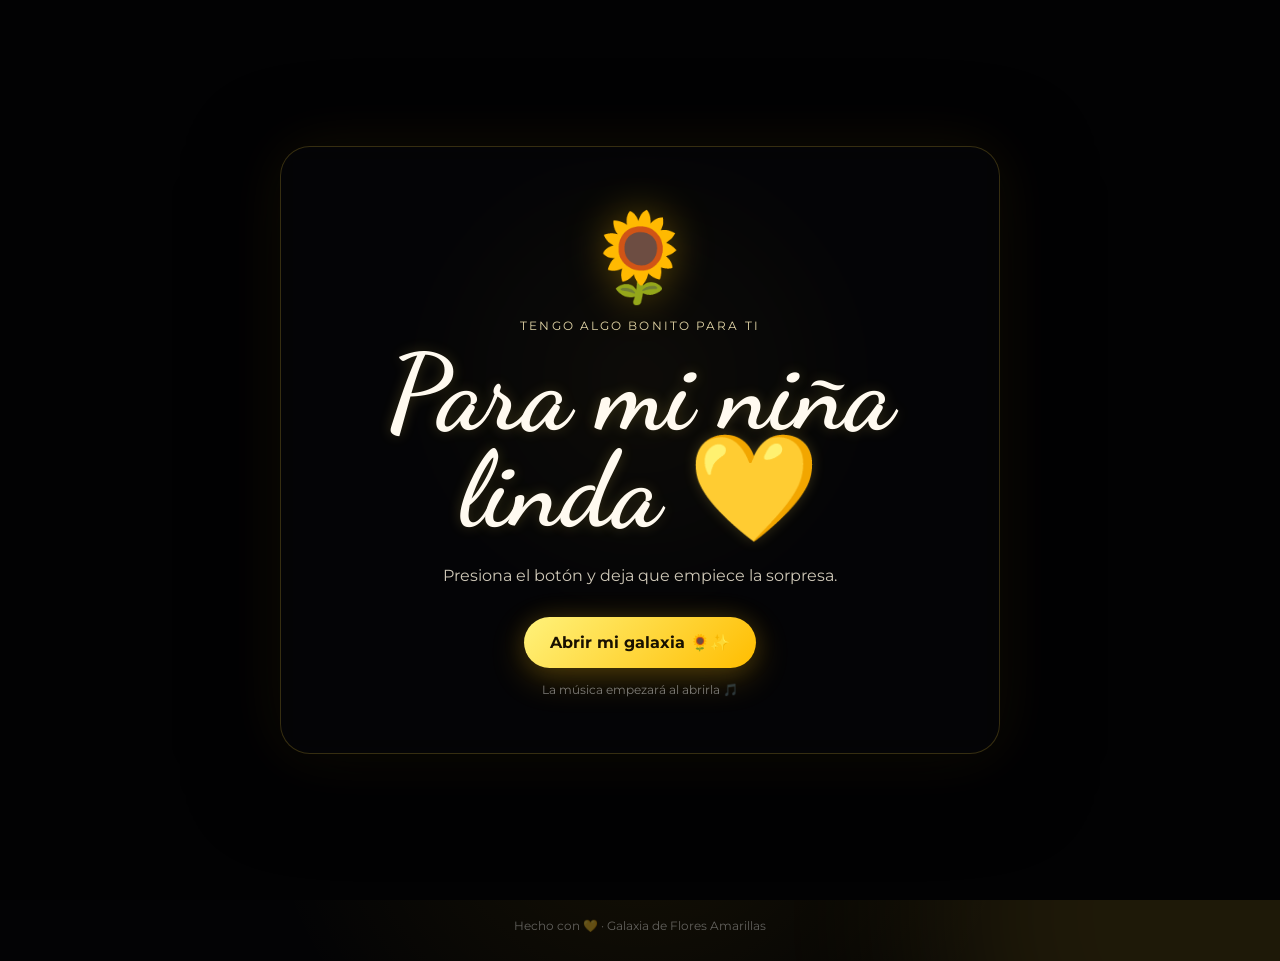
<file: index.html>
<!DOCTYPE html>
<html lang="es">
<head>
    <meta charset="UTF-8" />
    <meta name="viewport" content="width=device-width, initial-scale=1.0" />
    <meta name="theme-color" content="#050507" />
    <title>Galaxia de Flores Amarillas 🌻</title>
    <link rel="preconnect" href="https://fonts.googleapis.com">
    <link rel="preconnect" href="https://fonts.gstatic.com" crossorigin>
    <link href="https://fonts.googleapis.com/css2?family=Dancing+Script:wght@600;700&family=Montserrat:wght@400;500;600;700&display=swap" rel="stylesheet">
    <link rel="stylesheet" href="static/style.css" />
</head>
<body>
    <canvas id="stars"></canvas>
    <div class="nebula nebula-one"></div>
    <div class="nebula nebula-two"></div>

    
    <main class="scene">
        <section id="welcomeScreen" class="welcome-screen">
            <div class="welcome-card">
                <div class="welcome-flower">🌻</div>
                <p class="welcome-small">Tengo algo bonito para ti</p>
                <h1 class="welcome-title">Para mi niña linda 💛</h1>
                <p class="welcome-text">Presiona el botón y deja que empiece la sorpresa.</p>
                <button id="openSurprise" class="btn surprise-btn">Abrir mi galaxia 🌻✨</button>
                <p class="welcome-hint">La música empezará al abrirla 🎵</p>
            </div>
        </section>

        <section id="galaxyExperience" class="galaxy-experience" aria-hidden="true">
            <section class="hero galaxy-hero">
                <div class="date-pill">21 · SEPTIEMBRE</div>
                <p class="eyebrow">Una pequeña galaxia hecha especialmente para ti</p>
                <h1>Feliz Día de las<br><span>Flores Amarillas</span> 🌻</h1>
                <p class="subtitle">
                    Porque hay personas que llegan a nuestra vida y hacen que hasta el universo se vea un poquito más bonito. Esta galaxia es para ti 💛
                </p>
            </section>

            <section id="galaxy" class="galaxy active" aria-label="Galaxia de flores amarillas">
                <div class="center-world">
                    <div class="planet-glow"></div>
                    <div class="planet">
                        <div class="sunflower">
                            <div class="petals" aria-hidden="true">
                                <span style="--i:0"></span><span style="--i:1"></span><span style="--i:2"></span><span style="--i:3"></span>
                                <span style="--i:4"></span><span style="--i:5"></span><span style="--i:6"></span><span style="--i:7"></span>
                                <span style="--i:8"></span><span style="--i:9"></span><span style="--i:10"></span><span style="--i:11"></span>
                                <span style="--i:12"></span><span style="--i:13"></span><span style="--i:14"></span><span style="--i:15"></span>
                            </div>
                            <div class="flower-core"></div>
                        </div>
                        <div class="planet-label">Luz en mi vida</div>
                    </div>
                    <div class="orbit orbit-a"></div>
                    <div class="orbit orbit-b"></div>
                    <div class="orbit orbit-c"></div>
                </div>

                <button class="memory m1" data-message="Tu sonrisa tiene ese efecto extraño de convertir un día normal en uno especial.">
                    <span>🌻</span><small>Tu sonrisa</small>
                </button>
                <button class="memory m2" data-message="Que nunca te falten motivos para sonreír, sueños por cumplir y personas que te quieran bonito.">
                    <span>🌼</span><small>Un deseo</small>
                </button>
                <button class="memory m3" data-message="Eres de esas personas que hacen que todo se sienta un poco más cálido.">
                    <span>🌻</span><small>Pura alegría</small>
                </button>
                <button class="memory m4" data-message="Las flores amarillas duran unos días; los recuerdos bonitos pueden quedarse para siempre.">
                    <span>💛</span><small>Recuerdos</small>
                </button>
                <button class="memory m5" data-message="Hoy no te regalo solo flores: te regalo una galaxia completa para recordarte lo especial que eres.">
                    <span>✨</span><small>Para ti</small>
                </button>

                <div class="floating-word w1">eres luz</div>
                <div class="floating-word w2">brillas bonito</div>
                <div class="floating-word w3">mi niña linda</div>
                <div class="floating-word w4">pura alegría</div>
                <div class="floating-word w5">🌻 para ti 🌻</div>

                <p class="hint">Toca las flores y las estrellas para descubrir mensajes ✨</p>
            </section>
        </section>
    </main>


    <div id="messageModal" class="modal" role="dialog" aria-modal="true" aria-hidden="true">
        <div class="modal-card">
            <button id="closeModal" class="close" aria-label="Cerrar">×</button>
            <div class="mini-flower">🌻</div>
            <h2>Un mensaje para ti</h2>
            <p id="modalText"></p>
            <div class="signature">— para ti, con mucho cariño ✨</div>
        </div>
    </div>

    <div class="hidden-player" aria-hidden="true">
        <iframe id="floricientaFrame"
            title="Floricienta - Flores Amarillas"
            src=""
            allow="autoplay; encrypted-media"
            referrerpolicy="strict-origin-when-cross-origin"></iframe>
    </div>

    <footer>
        Hecho con 💛 · Galaxia de Flores Amarillas
    </footer>

    <script src="static/script.js"></script>
</body>
</html>
</file>
<file: static/style.css>
:root {
    --bg: #030305;
    --yellow: #ffd83d;
    --yellow-2: #ffb400;
    --cream: #fff4c4;
    --text: #fffaf0;
    --muted: #cfc8b8;
}

* { box-sizing: border-box; }
html { scroll-behavior: smooth; }
body {
    margin: 0;
    min-height: 100vh;
    background:
        radial-gradient(circle at 50% 80%, rgba(255, 197, 0, .08), transparent 38%),
        radial-gradient(circle at 20% 20%, rgba(90, 35, 150, .12), transparent 30%),
        var(--bg);
    color: var(--text);
    font-family: "Montserrat", sans-serif;
    overflow-x: hidden;
}

#stars {
    position: fixed;
    inset: 0;
    width: 100%;
    height: 100%;
    z-index: 0;
    pointer-events: none;
}

.nebula {
    position: fixed;
    width: 42vw;
    height: 42vw;
    min-width: 420px;
    min-height: 420px;
    border-radius: 50%;
    filter: blur(80px);
    opacity: .11;
    z-index: 0;
    pointer-events: none;
}
.nebula-one { background: #7a38ff; top: -18vw; left: -12vw; }
.nebula-two { background: #ffcf28; bottom: -22vw; right: -14vw; }

.scene {
    position: relative;
    z-index: 2;
    min-height: 100vh;
}

.hero {
    min-height: 100vh;
    display: grid;
    place-content: center;
    text-align: center;
    padding: 32px 20px;
    max-width: 950px;
    margin: 0 auto;
}

.date-pill {
    width: max-content;
    margin: 0 auto 18px;
    padding: 9px 16px;
    border: 1px solid rgba(255, 216, 61, .28);
    border-radius: 999px;
    color: var(--yellow);
    background: rgba(255, 216, 61, .06);
    letter-spacing: .16em;
    font-size: .72rem;
    font-weight: 700;
    box-shadow: 0 0 30px rgba(255, 191, 0, .08);
}

.eyebrow {
    color: #e4dcbf;
    text-transform: uppercase;
    letter-spacing: .24em;
    font-size: .72rem;
    margin: 0 0 12px;
}

h1 {
    margin: 0;
    font-family: "Dancing Script", cursive;
    font-size: clamp(3.4rem, 10vw, 7.4rem);
    line-height: .92;
    font-weight: 700;
    text-shadow: 0 0 14px rgba(255, 226, 90, .2);
}
h1 span {
    color: var(--yellow);
    text-shadow:
        0 0 10px rgba(255, 223, 81, .6),
        0 0 28px rgba(255, 181, 0, .32);
}

.subtitle {
    max-width: 720px;
    margin: 26px auto 0;
    color: var(--muted);
    font-size: clamp(.95rem, 2vw, 1.08rem);
    line-height: 1.8;
}

.actions {
    margin-top: 30px;
    display: flex;
    justify-content: center;
    gap: 12px;
    flex-wrap: wrap;
}

.btn {
    border: 0;
    border-radius: 999px;
    padding: 13px 20px;
    font: inherit;
    font-weight: 700;
    cursor: pointer;
    transition: transform .25s ease, box-shadow .25s ease, background .25s ease;
}
.btn:hover { transform: translateY(-2px) scale(1.02); }
.btn.primary {
    color: #1a1300;
    background: linear-gradient(135deg, #fff06a, #ffb800);
    box-shadow: 0 10px 30px rgba(255, 190, 0, .23);
}
.btn.ghost {
    color: #fff7d6;
    background: rgba(255,255,255,.05);
    border: 1px solid rgba(255,255,255,.12);
    backdrop-filter: blur(10px);
}

.galaxy {
    min-height: 100vh;
    position: relative;
    overflow: hidden;
    display: grid;
    place-items: center;
    isolation: isolate;
    padding: 24px;
}

.hidden {
    opacity: 0;
    transform: scale(.98);
    pointer-events: none;
}
.galaxy.active {
    opacity: 1;
    transform: none;
    pointer-events: auto;
    transition: opacity .9s ease, transform .9s ease;
}

.center-world {
    position: relative;
    width: min(70vw, 620px);
    aspect-ratio: 1 / 1;
    display: grid;
    place-items: center;
}

.planet-glow {
    position: absolute;
    width: 45%;
    height: 45%;
    border-radius: 50%;
    background: radial-gradient(circle, rgba(255,235,128,.45), rgba(255,186,0,.06) 55%, transparent 72%);
    filter: blur(20px);
    animation: pulse 3.2s ease-in-out infinite;
}

.planet {
    width: 190px;
    height: 190px;
    border-radius: 50%;
    display: grid;
    place-items: center;
    position: relative;
    z-index: 5;
    background:
        radial-gradient(circle at 35% 35%, #454545 0 5%, transparent 6%),
        radial-gradient(circle at 64% 63%, #343434 0 8%, transparent 9%),
        radial-gradient(circle at 40% 72%, #222 0 7%, transparent 8%),
        radial-gradient(circle at 50% 50%, #282828, #111 58%, #050505 78%);
    box-shadow:
        inset -28px -22px 45px #000,
        0 0 32px rgba(255, 220, 58, .28);
}
.planet::after {
    content: "";
    position: absolute;
    width: 320px;
    height: 66px;
    border: 10px solid rgba(255, 223, 57, .95);
    border-radius: 50%;
    transform: rotate(-6deg);
    box-shadow:
        0 0 12px #fff3a0,
        0 0 42px #ffc400,
        inset 0 0 18px rgba(255, 247, 180, .8);
    z-index: -1;
}

.planet-label {
    position: absolute;
    bottom: -45px;
    white-space: nowrap;
    font-family: "Dancing Script", cursive;
    font-size: 1.9rem;
    color: var(--cream);
    text-shadow: 0 0 10px #ffc800;
}

.sunflower {
    width: 98px;
    height: 98px;
    position: absolute;
    top: -18px;
    right: -4px;
    z-index: 7;
    animation: float 4s ease-in-out infinite;
}
.petals span {
    position: absolute;
    width: 20px;
    height: 46px;
    left: 39px;
    top: 2px;
    border-radius: 70% 70% 48% 48%;
    background: linear-gradient(#ffe97e, #f2ae00 72%);
    transform-origin: 10px 47px;
    transform: rotate(calc(var(--i) * 22.5deg));
    box-shadow: 0 0 10px rgba(255, 204, 0, .15);
}
.flower-core {
    position: absolute;
    width: 50px;
    height: 50px;
    border-radius: 50%;
    left: 24px;
    top: 24px;
    background:
        radial-gradient(circle at 35% 35%, #8d5b22 0 2px, transparent 3px),
        radial-gradient(circle at 70% 55%, #704015 0 2px, transparent 3px),
        radial-gradient(circle, #7b4a17, #3d2009 72%);
    box-shadow: inset 0 0 14px #2a1202;
}

.orbit {
    position: absolute;
    border: 1px solid rgba(255, 225, 86, .14);
    border-radius: 50%;
}
.orbit-a { width: 72%; height: 40%; transform: rotate(-8deg); }
.orbit-b { width: 92%; height: 58%; transform: rotate(13deg); }
.orbit-c { width: 116%; height: 76%; transform: rotate(-18deg); }

.memory {
    position: absolute;
    border: 1px solid rgba(255, 221, 74, .18);
    background: rgba(8, 8, 10, .4);
    backdrop-filter: blur(8px);
    color: white;
    border-radius: 18px;
    padding: 10px 12px;
    cursor: pointer;
    display: flex;
    align-items: center;
    gap: 8px;
    z-index: 8;
    box-shadow: 0 8px 35px rgba(0,0,0,.25);
    animation: float 5s ease-in-out infinite;
    transition: .25s ease;
}
.memory:hover {
    transform: scale(1.08);
    border-color: rgba(255, 221, 74, .55);
    box-shadow: 0 0 28px rgba(255, 200, 0, .18);
}
.memory span { font-size: 1.65rem; }
.memory small { color: #fff6c7; font-weight: 600; }
.m1 { top: 19%; left: 8%; animation-delay: -.3s; }
.m2 { top: 15%; right: 8%; animation-delay: -1.4s; }
.m3 { bottom: 24%; left: 7%; animation-delay: -2.1s; }
.m4 { bottom: 21%; right: 9%; animation-delay: -2.8s; }
.m5 { top: 52%; right: 2%; animation-delay: -.8s; }

.floating-word {
    position: absolute;
    font-family: "Dancing Script", cursive;
    color: rgba(255,255,255,.82);
    text-shadow: 0 0 10px rgba(255, 222, 66, .35);
    animation: drift 8s ease-in-out infinite;
    pointer-events: none;
}
.w1 { left: 12%; top: 38%; font-size: 1.6rem; }
.w2 { right: 14%; top: 34%; font-size: 1.35rem; animation-delay: -2s; }
.w3 { left: 17%; bottom: 12%; font-size: 1.15rem; animation-delay: -4s; }
.w4 { right: 19%; bottom: 11%; font-size: 1.4rem; animation-delay: -5s; }
.w5 { left: 50%; top: 8%; transform: translateX(-50%); font-size: 1.3rem; animation-delay: -1s; }

.hint {
    position: absolute;
    bottom: 28px;
    left: 50%;
    transform: translateX(-50%);
    margin: 0;
    color: rgba(255,255,255,.55);
    font-size: .8rem;
    text-align: center;
    width: 90%;
}

.modal {
    position: fixed;
    inset: 0;
    z-index: 50;
    display: grid;
    place-items: center;
    padding: 20px;
    background: rgba(0,0,0,.66);
    backdrop-filter: blur(14px);
    opacity: 0;
    pointer-events: none;
    transition: .25s ease;
}
.modal.open {
    opacity: 1;
    pointer-events: auto;
}
.modal-card {
    width: min(92vw, 470px);
    position: relative;
    background:
        linear-gradient(180deg, rgba(255,255,255,.08), rgba(255,255,255,.03)),
        #0a0a0c;
    border: 1px solid rgba(255, 220, 68, .25);
    border-radius: 28px;
    padding: 34px 28px 28px;
    text-align: center;
    box-shadow: 0 22px 80px rgba(0,0,0,.6), 0 0 45px rgba(255,194,0,.08);
}
.modal-card h2 {
    margin: 4px 0 14px;
    color: var(--yellow);
    font-family: "Dancing Script", cursive;
    font-size: 2.25rem;
}
.modal-card p {
    margin: 0;
    color: #f4ecd5;
    line-height: 1.8;
}
.signature {
    margin-top: 18px;
    color: #a9a28e;
    font-size: .82rem;
}
.mini-flower { font-size: 2.6rem; }
.close {
    position: absolute;
    top: 12px;
    right: 14px;
    width: 34px;
    height: 34px;
    border: 0;
    border-radius: 50%;
    color: white;
    background: rgba(255,255,255,.07);
    font-size: 1.45rem;
    cursor: pointer;
}

footer {
    position: relative;
    z-index: 3;
    text-align: center;
    color: rgba(255,255,255,.35);
    font-size: .75rem;
    padding: 18px 12px 28px;
}

@keyframes pulse {
    0%,100% { transform: scale(.92); opacity: .7; }
    50% { transform: scale(1.1); opacity: 1; }
}
@keyframes float {
    0%,100% { translate: 0 0; }
    50% { translate: 0 -12px; }
}
@keyframes drift {
    0%,100% { translate: 0 0; opacity: .58; }
    50% { translate: 0 -18px; opacity: 1; }
}

@media (max-width: 700px) {
    .hero { min-height: 94vh; }
    .galaxy { min-height: 92vh; padding: 12px; }
    .center-world { width: 88vw; }
    .planet { width: 135px; height: 135px; }
    .planet::after { width: 220px; height: 46px; border-width: 7px; }
    .sunflower { transform: scale(.78); top: -30px; right: -15px; }
    .planet-label { font-size: 1.45rem; bottom: -39px; }
    .memory {
        padding: 7px 8px;
        border-radius: 14px;
    }
    .memory span { font-size: 1.25rem; }
    .memory small { font-size: .7rem; }
    .m1 { top: 14%; left: 4%; }
    .m2 { top: 16%; right: 3%; }
    .m3 { bottom: 25%; left: 3%; }
    .m4 { bottom: 21%; right: 4%; }
    .m5 { top: 47%; right: 0; }
    .floating-word { font-size: 1rem !important; }
    .w1 { left: 6%; top: 37%; }
    .w2 { right: 8%; top: 34%; }
    .w3 { left: 8%; bottom: 11%; }
    .w4 { right: 10%; bottom: 10%; }
    .w5 { top: 6%; }
}

/* --- Personalización Bianka + reproductor --- */
.btn.song {
    color: #1a1300;
    background: linear-gradient(135deg, #fff8b0, #ffd22f);
    box-shadow: 0 10px 30px rgba(255, 210, 47, .18);
}

.music-card {
    width: min(94vw, 720px);
}

.music-note {
    margin-bottom: 18px !important;
}

.video-wrap {
    width: 100%;
    aspect-ratio: 16 / 9;
    border-radius: 18px;
    overflow: hidden;
    background: #000;
    box-shadow: 0 0 30px rgba(255, 210, 47, .12);
}

.video-wrap iframe {
    width: 100%;
    height: 100%;
    border: 0;
    display: block;
}

@media (max-width: 980px) {
    .hero { padding-inline: 24px; }
    .center-world { width: min(82vw, 590px); }
}

@media (max-width: 540px) {
    h1 { font-size: clamp(3.1rem, 16vw, 5rem); }
    .subtitle { font-size: .92rem; line-height: 1.65; }
    .actions { gap: 9px; }
    .btn {
        width: min(100%, 310px);
        padding: 12px 16px;
    }
    .music-card { padding: 30px 16px 20px; }
}

@media (orientation: landscape) and (max-height: 600px) {
    .hero { min-height: 120vh; padding-top: 50px; padding-bottom: 50px; }
    .galaxy { min-height: 120vh; }
}


/* ===== PORTADA INICIAL ===== */
.welcome-screen {
    min-height: 100vh;
    display: grid;
    place-items: center;
    position: relative;
    z-index: 10;
    padding: 24px;
    background:
        radial-gradient(circle at 50% 42%, rgba(255, 211, 61, .08), transparent 28%),
        #020203;
    transition: opacity .9s ease, transform .9s ease, visibility .9s ease;
}
.welcome-screen.hide-welcome {
    opacity: 0;
    transform: scale(1.06);
    visibility: hidden;
    pointer-events: none;
    position: absolute;
    inset: 0;
}
.welcome-card {
    width: min(92vw, 720px);
    text-align: center;
    padding: clamp(28px, 6vw, 56px);
    border: 1px solid rgba(255, 216, 61, .20);
    border-radius: 30px;
    background: rgba(8, 8, 10, .55);
    backdrop-filter: blur(14px);
    box-shadow: 0 20px 90px rgba(0,0,0,.52), 0 0 65px rgba(255,193,0,.08);
}
.welcome-flower {
    font-size: clamp(3.2rem, 9vw, 5.4rem);
    filter: drop-shadow(0 0 20px rgba(255, 196, 0, .35));
    animation: float 3.5s ease-in-out infinite;
}
.welcome-small {
    margin: 10px 0 12px;
    color: #e3d6a8;
    text-transform: uppercase;
    letter-spacing: .18em;
    font-size: .73rem;
}
.welcome-title { font-size: clamp(3.2rem, 10vw, 6.6rem); line-height: .92; }
.welcome-title span {
    color: var(--yellow);
    text-shadow: 0 0 12px rgba(255,223,81,.7), 0 0 32px rgba(255,181,0,.35);
}
.welcome-text {
    margin: 22px auto 0;
    max-width: 560px;
    color: #cfc8b8;
    line-height: 1.7;
}
.surprise-btn {
    margin-top: 28px;
    color: #191100;
    background: linear-gradient(135deg, #fff27b, #ffbd00);
    padding: 16px 26px;
    font-size: 1rem;
    box-shadow: 0 10px 35px rgba(255,188,0,.24), 0 0 25px rgba(255,207,49,.12);
    animation: buttonGlow 2.2s ease-in-out infinite;
}
.welcome-hint { margin: 14px 0 0; color: rgba(255,255,255,.46); font-size: .76rem; }

@keyframes buttonGlow {
    0%,100% { box-shadow: 0 10px 35px rgba(255,188,0,.22), 0 0 14px rgba(255,207,49,.12); }
    50% { box-shadow: 0 12px 45px rgba(255,188,0,.34), 0 0 34px rgba(255,207,49,.22); }
}

.galaxy-experience { display: none; opacity: 0; transform: scale(.985); }
.galaxy-experience.show-experience {
    display: block;
    animation: revealGalaxy 1.4s ease forwards;
}
@keyframes revealGalaxy {
    from { opacity: 0; transform: scale(1.035); filter: blur(8px); }
    to { opacity: 1; transform: scale(1); filter: blur(0); }
}
.galaxy-hero { min-height: 62vh; }

.hidden-player {
    position: fixed;
    width: 1px;
    height: 1px;
    left: -9999px;
    top: -9999px;
    overflow: hidden;
    opacity: .001;
    pointer-events: none;
}
.hidden-player iframe { width: 1px; height: 1px; border: 0; }

@media (max-width: 700px) {
    .welcome-card { padding: 30px 18px; border-radius: 24px; }
    .welcome-title { font-size: clamp(3rem, 15vw, 5rem); }
    .surprise-btn { width: min(100%, 320px); }
    .galaxy-hero { min-height: 72vh; }
}
</file>
